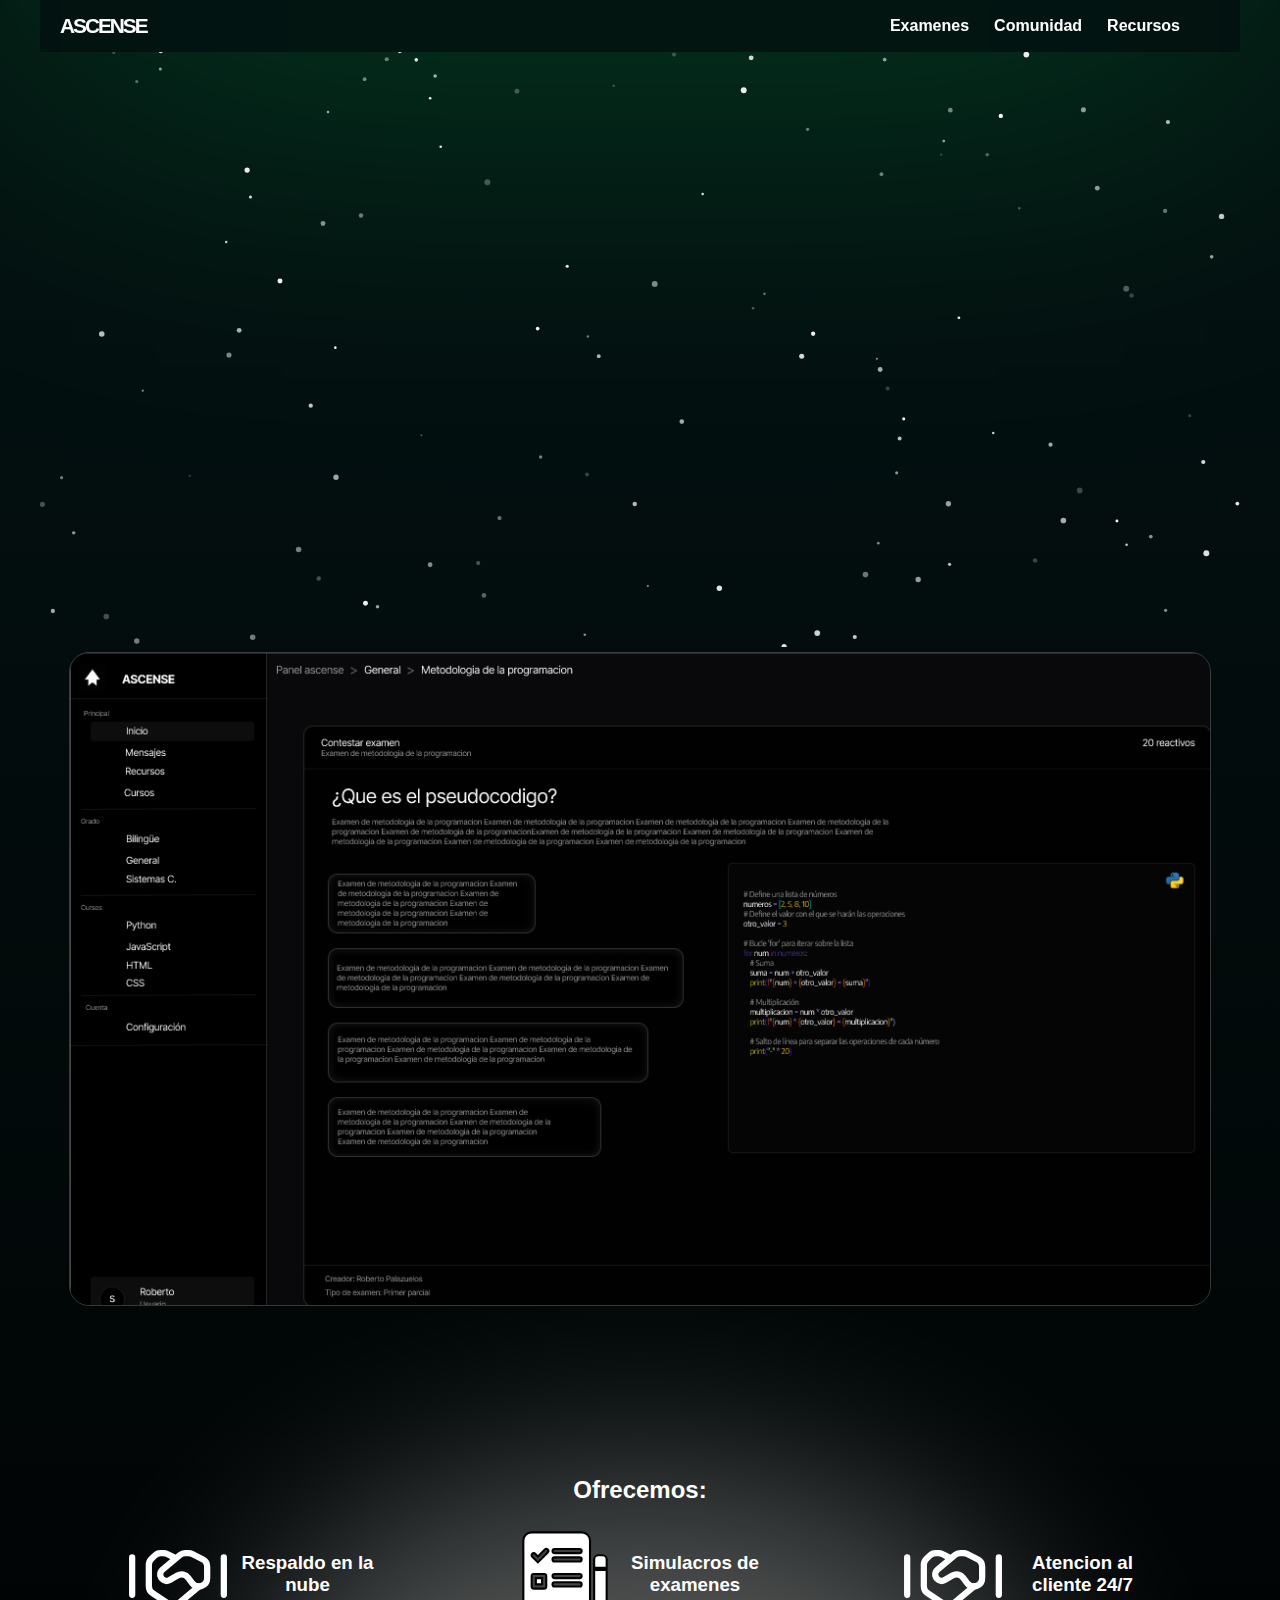
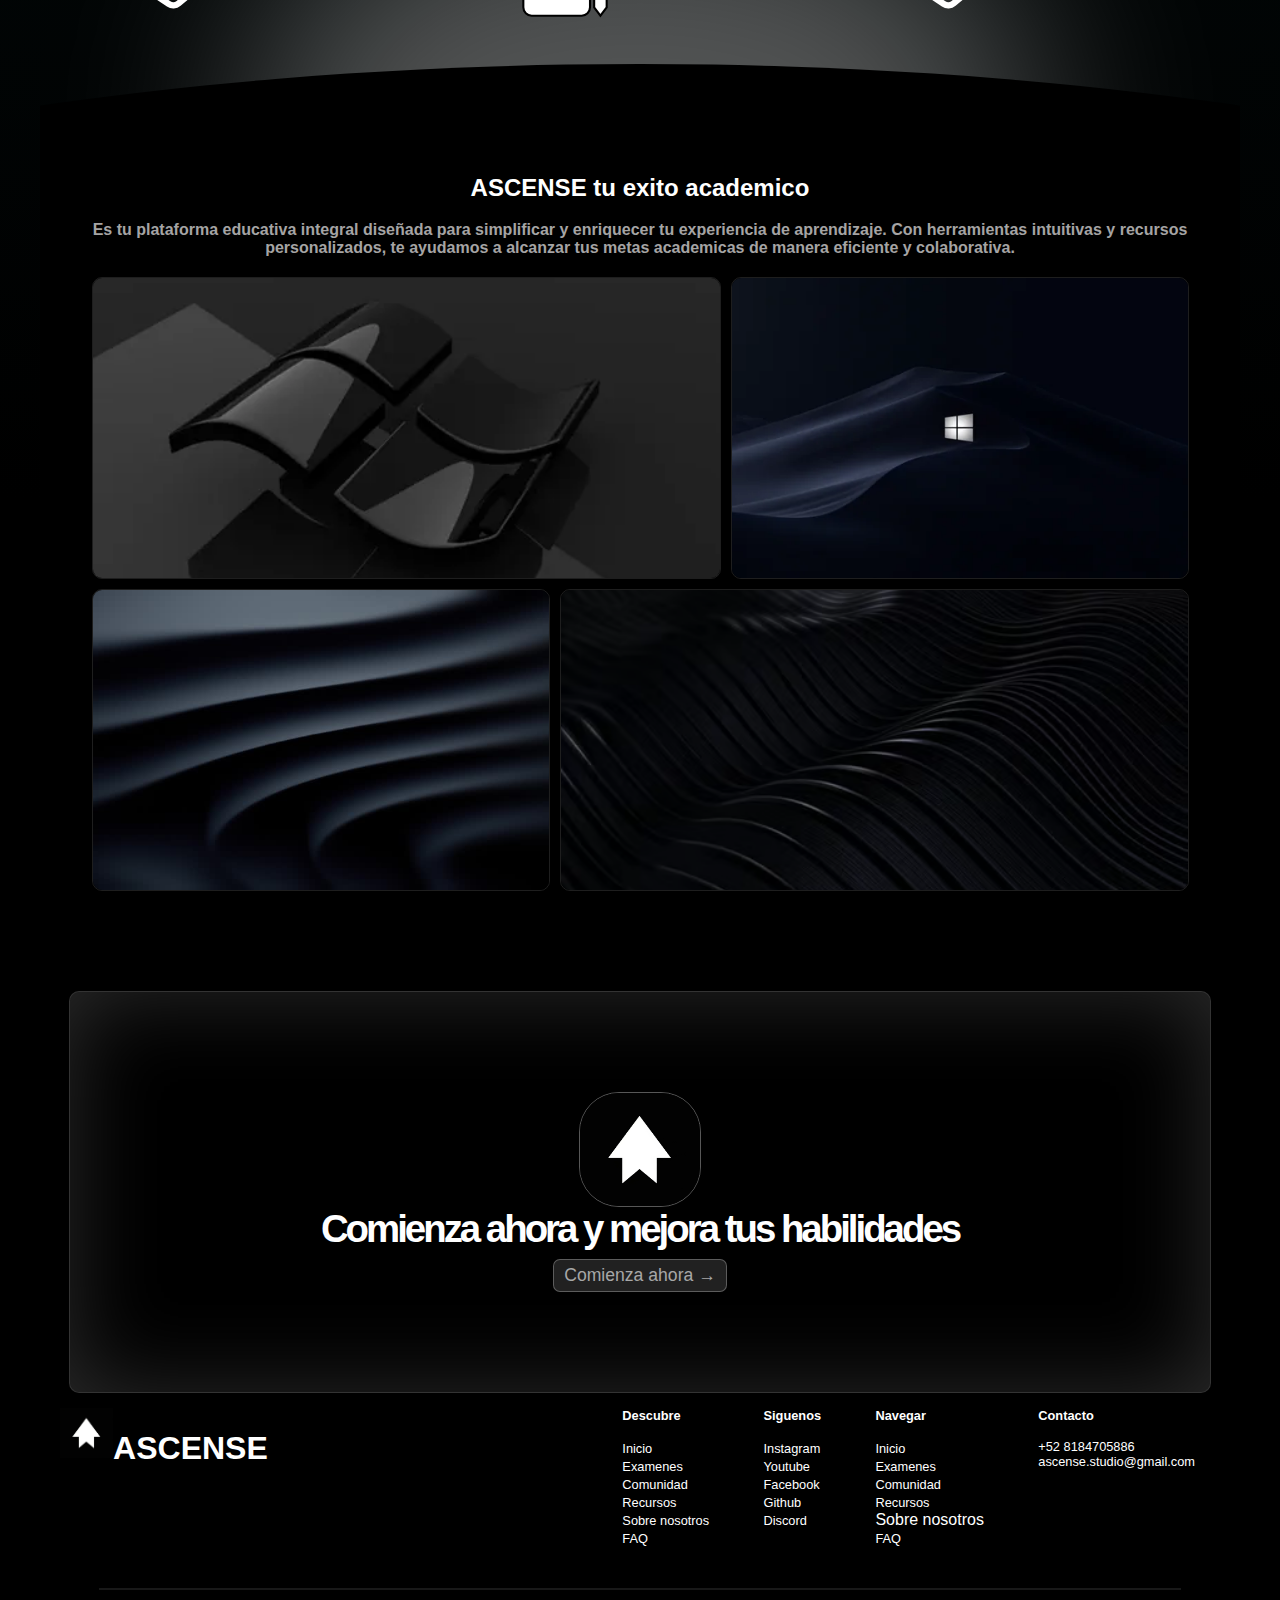
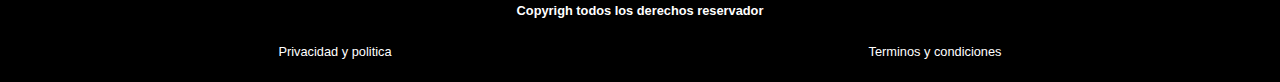
<file: index.html>
<!DOCTYPE html>
<html lang="en">
<head> 
    <meta charset="UTF-8">
    <meta name="viewport" content="width=device-width, initial-scale=1.0">
    <!--GOOGLE FONTS-->
    <!-- <link rel="preconnect" href="https://fonts.googleapis.com"> -->
    <!-- <link rel="preconnect" href="https://fonts.gstatic.com" crossorigin> -->
    <!-- <script src="https://kit.fontawesome.com/6788e71a64.js" crossorigin="anonymous"></script> -->
    <!-- <link href="https://fonts.googleapis.com/css2?family=Inter:ital,opsz,wght@0,14..32,100..900;1,14..32,100..900&display=swap" rel="stylesheet"> -->
    <!--Estilos globales para todas las paginas web-->
    <!-- <link rel="stylesheet" href="/css/style.css"> -->
    <link rel="stylesheet" href="./style.css">

    <link rel="stylesheet" href="./header.css">
    <!-- <link rel="stylesheet" href="/css/footer.css"> -->
    <!-- Script para escojer el tema -->
    <!-- <script src="/JS/theme.js"></script> -->
    <link rel="shortcut icon" href="./images/faviconASCENSE.png" type="image/x-icon">
    <title>ASCENSE</title>
</head>
<body class="">
    
    
    <header>
        <section>
            <h1 class="logo">ASCENSE</h1>
            <!-- Icono menu -->
            <button class="menu" hidden><i class="fa-solid fa-bars"></i></button>
        </section>

        <nav class="nav-content hidden-menu">
            <ul class="nav-bar">
                <li><a class="nav-item" href="./dashboardPublic.html">Examenes</a></li>
                <li><a class="nav-item" href="./dashboardExamen.html" >Comunidad</a></li>
                <li><a class="nav-item" href="/recursos" >Recursos</a></li>
            </ul>
        </nav>
    </header>

    <main class="content">
        
        <section class="hero">
             <canvas id="background"></canvas>
            <h3 class="hero-tag">🚀 Avanza con organización y enfoque</h3>
            <div class="hero-primero">
                <div class="hero-h1"><img src="./images/faviconASCENSE.png" alt="Logotipo de pagina web" width="110px"><h1>ASCENSE</h1></div>
            </div>
            <p class="hero-p">Preparate para mejorar tus examenes con los mejores recursos.</p>
            <div class="content-btns-hero">
                <a class="btn-hero" href="./dashboardPublic.html">Comenzar</a>
                <a class="btn-hero btn-info" href="https://discord.gg/xSZfaXMFDJ">Entra a nuestro discord</a>
                <!-- <a href="/0812377" class="btn-hero mas-reciente">Examen mas reciente</a> -->
            </div>
        </section>

        <!-- Preview panel -->
         <section class="panel-preview">
            <img src="./images/hero-img.png" alt="Imagen de muestra del panel" width="100px">
         </section>
        <!--  -->
         <!-- Ofrecemos -->
        <section class="ofrecemos">
            <h2>Ofrecemos:</h2>
            <div class="ofrecemos-list">
                <!--  -->
                <div class="ofrecemos-item ofrecemos-item-1">
                    <img width="100px" src="./images/support-alt-svgrepo-com.min.svg" alt="Imagen Nube">
                    <h3>Respaldo en la nube</h3>
                </div>
                <!--  -->
                <div class="ofrecemos-item ofrecemos-item-2">
                    <img width="100px" src="./images/i-exam-multiple-choice-svgrepo-com.min.svg" alt="Imagen Nube">
                    <h3>Simulacros de examenes</h3>
                </div>
                <!--  -->
                <div class="ofrecemos-item ofrecemos-item-3">
                    <img width="100px" src="./images/support-alt-svgrepo-com.min.svg" alt="Imagen Nube">
                    <h3>Atencion al cliente 24/7</h3>
                </div>
            </div>
        </section>
        <!--  -->
        <section class="informacion">
            <div class="circulo-luz"></div>
            <div class="circulo"></div>
            <!--  -->
            <article class="informacion-contenido">
                <h2>ASCENSE tu exito academico</h2>
                <p>
                    Es tu plataforma educativa integral diseñada para simplificar y enriquecer tu experiencia
                    de aprendizaje. Con herramientas intuitivas y recursos personalizados, te ayudamos a alcanzar 
                    tus metas academicas de manera eficiente y colaborativa.
                </p>
                <div class="informacion-tarjetas">
                    <!-- tarjetas de informacion -->
                     <article class="tarjeta-informacion tarjeta-informacion-1">
                        <img src="./images/oscuro.webp" alt="">
                     </article>
                     <article class="tarjeta-informacion tarjeta-informacion-2">
                        <img src="./images/oscuro2.webp" alt="">
                     </article>
                     <article class="tarjeta-informacion tarjeta-informacion-3">
                        <img src="./images/oscuro3.jpg" alt="">
                     </article>
                     <article class="tarjeta-informacion tarjeta-informacion-4">
                        <img src="./images/oscuro4.avif
                        " alt="">
                     </article>
                </div>
            </article>
            <!--  -->
            <div class="circulo-luz-bottom"></div>
        </section>
        

        <!-- Footer -->
        <footer>
            <section class="tarjeta-presentacion">
                <img src="./images/faviconASCENSE.png" alt="" class="tarjeta-presentacion-img">
                <h1 class="tarjeta-presentacion-h1">
                    Comienza ahora y mejora tus habilidades
                </h1>
                <button class="tarjeta-presentacion-boton">
                    Comienza ahora →
                </button>
            </section>
            <section class="footer-links">
                
                <article class="footer-links-ascense">
                    <img src="./images/faviconASCENSE.png" alt="">
                    <h1>ASCENSE</h1>
                </article>

                <article class="footer-link footer-links-descubre">
                    <p>Descubre</p>
                    <nav>
                        <ul>
                            <li><a href="">Inicio</a></li>
                            <li><a href="">Examenes</a></li>
                            <li><a href="">Comunidad</a></li>
                            <li><a href="">Recursos</a></li>
                            <li><a href="">Sobre nosotros</a></li>
                            <li><a href="">FAQ</a></li>
                        </ul>
                    </nav>
                </article>

                <article class="footer-link footer-links-siguenos">
                    <p>Siguenos</p>
                    <nav>
                        <ul>
                            <li><a href="">Instagram</a></li>
                            <li><a href="">Youtube</a></li>
                            <li><a href="">Facebook</a></li>
                            <li><a href="">Github</a></li>
                            <li><a href="">Discord</a></li>
                        </ul>
                    </nav>
                </article>
                <article  class="footer-link footer-links-navegar">
                    <p>Navegar</p>
                    <nav>
                        <ul>
                            <li><a href="">Inicio</a></li>
                            <li><a href="">Examenes</a></li>
                            <li><a href="">Comunidad</a></li>
                            <li><a href="">Recursos</a></li>
                            <li><a href=""></a>Sobre nosotros</li>
                            <li><a href="">FAQ</a></li>
                        </ul>
                    </nav>
                </article>
                <article class="footer-link footer-links-contacto">
                    <p>Contacto</p>
                    <nav>
                        <ul>
                            <li><p>+52 8184705886</p></li>
                            <li><p>ascense.studio@gmail.com</p></li>
                        </ul>
                    </nav>
                </article>

            </section>

            <!-- <hr style="height: 100px;"> -->
            <hr>
            <!-- copyright -->
            <section class="footer-copyright" style="width: 100%;">
                <p>Copyrigh todos los derechos reservador</p>
                <p class="terminos-condiciones">
                    <a href="">Privacidad y politica</a>
                    <a href="">Terminos y condiciones</a>
                </p>
            </section>
        </footer>
       <!-- <script src="/JS/main.js"></script>  -->

       <script>

const canvas = document.getElementById("background");
const ctx = canvas.getContext("2d");

canvas.width = window.innerWidth;
canvas.height = window.innerHeight;

let particlesArray = [];

class Particle {
  constructor() {
    this.x = Math.random() * canvas.width;
    this.y = Math.random() * canvas.height;
    this.size = Math.random() * 2 + 1;
    this.speedX = (Math.random() - 0.5) * 0.5; // movimiento horizontal suave
    this.speedY = (Math.random() - 0.5) * 0.5; // movimiento vertical suave
    this.opacity = Math.random() * 0.8 + 0.2; // opacidad aleatoria
  }

  update() {
    this.x += this.speedX;
    this.y += this.speedY;

    // Reaparecer en pantalla al salir de los bordes
    if (this.x < 0) this.x = canvas.width;
    if (this.x > canvas.width) this.x = 0;
    if (this.y < 0) this.y = canvas.height;
    if (this.y > canvas.height) this.y = 0;
  }

  draw() {
    ctx.beginPath();
    ctx.arc(this.x, this.y, this.size, 0, Math.PI * 2);
    ctx.fillStyle = `rgba(255,255,255,${this.opacity})`;
    ctx.fill();
  }
}

function handleParticles() {
  particlesArray.forEach(p => {
    p.update();
    p.draw();
  });
}

function init() {
  particlesArray = [];
  // Cantidad proporcional al área de la pantalla
  const count = Math.floor((canvas.width * canvas.height) / 7000); 
  for (let i = 0; i < count; i++) {
    particlesArray.push(new Particle());
  }
}

function animate() {
  ctx.clearRect(0, 0, canvas.width, canvas.height);
  handleParticles();
  requestAnimationFrame(animate);
}

window.addEventListener("resize", () => {
  canvas.width = window.innerWidth;
  canvas.height = window.innerHeight;
  init();
});

init();
animate();

 </script>
</body>
</html>
</file>
<file: style.css>
body {
  margin: 0;
  padding: 0;
  font-family: sans-serif;
  color: white;
  background: linear-gradient(#030E0F 15%, #000000 64%);
  overflow-x: hidden;
  max-width: 1200px;
  margin: 0 auto;
}

.content {
  overflow: hidden;
}
/* Gradiente de arriba */
.hero {
  overflow: hidden;
  display: flex;
  flex-direction: column;
  align-items: center;
  max-height: 600px;
  justify-content: center;
  height: 100vh;
}

.hero-tag {
  background-color: #252525;
  color: rgb(156, 155, 155);
  font-weight: 100;
  font-size: 0.8rem;
  padding: 5px 10px;
  border-radius: 50px;
  border: rgba(255, 255, 255, 0.171) 1px solid;
  position: relative;
  overflow: hidden;
  animation: fade-up .8s ease;
}

.hero-tag::after {
  content: '';
  display: flex;
  position: absolute;
  width: 20px;
  height: 50px;
  background: rgba(255, 255, 255, 0.39);
  top: -10px;
  right: -20px;
  transform: skew(-20deg, -10deg);
  animation: tag .5s linear;

}

@keyframes tag {
  to { transform: translate(-280px);}
}
.hero-h1 {
  display: flex;
  flex-direction: column;
  margin: 0;
  padding: 0;
  align-items: center;
  letter-spacing: -5px;
  width: 100%;
  min-width: 300px;
  opacity: 0;
  animation: fade-up .8s ease forwards .2s;
  /* transform: translateY(0); */
 }

@keyframes fade-up {
  from {transform: translateY(-10px); opacity: 0;}
  to {transform: translateY(0); opacity: 1;}
}

.hero-h1 h1 {
  font-size: 3.2rem;
  margin: 0;
}
.hero-h1 img {

  padding: 0;
  border-radius: 35%;
  border: rgba(255, 255, 255, 0.452) 1px solid;
}

.hero-p {
  font-size: 1rem;
  color: white;
  text-align: center;
  max-width: 300px;
  opacity: 0;
  animation: fade-up .8s ease .4s forwards;
  
}

.content-btns-hero {
  display: flex;
  flex-wrap: wrap;
  justify-content: center;
  gap: 10px;
  opacity: 0;
  animation: fade-up .8s ease .6s forwards;

}




.btn-hero:nth-child(1) {
  max-width: 180px;
}

.btn-hero {
  text-align: center;
  color: white;
  text-decoration: none;
  font-weight: bold;
  background: #10101049;
  padding: 10px 30px;
  border: rgba(255, 255, 255, 0.205) 1px solid;
  border-radius: 20px;
  transition: transform 0.2s;
}

.btn-hero:hover {
  transform: translateY(-5px);

}

.hero::after {
  content: '';
  display: block;
  width: 100%;
  height: 500px;
  background: linear-gradient(#00D77A, #07FA6C 58%);
  opacity: .2;
  position: absolute;
  top: -150px;
  left: 50%;
  z-index: -1000;
  transform: translate(-50%, -50%);
  filter: blur(200px);
}

/* header */


/* Panel  preview */

.panel-preview img {
  width: 95%;
  display: block;
  border-radius: 20px;
  border: rgba(255, 255, 255, 0.205) 1px solid;
  margin: 0 auto;
}

/* ofrecemos */
.ofrecemos {
  margin: 150px auto;
  text-align: center;
  display: flex;
  flex-direction: column;
  width: 100%;
}

.ofrecemos h2 {
  width: 100%;

}
.ofrecemos-list {
  display: flex;
  flex-direction: column;
  justify-content: space-evenly;
  width: 100%;
  gap: 50px;
  margin: 0 auto;
  align-items: center;
}
.ofrecemos-item {
  width: 250px;
  text-align: center;
  display: flex;
  align-items: center;
  gap: 10px;
}

/* Informacion */
.informacion {
  position: relative;
  display: block;
  flex-wrap: wrap;
  position: relative;
  overflow: visible;
}

/* Circulo principal */
.circulo {
  position: absolute;
  background: black;
  top: -10px;
  left: 50%;
  transform: translate(-50%, -10%);
  height: 1000px;
  width: 250%;
  z-index: -1;
  border-radius: 100%;
}

/* Luz debajo */
.circulo-luz {
  content: '';
  position: absolute;
  width: 800px;
  height: 500px;
  border-radius: 100%;
  background: rgba(255, 255, 255, 0.322);

  top: -50px;
  filter: blur(100px);
  left: 50%;
  transform: translate(-50%, -50%);
  z-index: -1000;
}

.circulo-luz-bottom {
  content: '';
  position: absolute;
  bottom: -50px;
  left: 50%;
  transform: translate(-50%, -10%);
  width: 60%;
  height: 300px;
  z-index: -2;
  background: linear-gradient(#0c2431, #007580);
  filter: blur(80px);

}

.informacion-contenido {
  /* background: brown */
  width: 100%;

}
.informacion-contenido h2 {
  text-align: center;
}

.informacion-contenido p {
  width: 100%;
  text-align: center;
  margin: 0 auto 20px;

}
.informacion-tarjetas {
  width: 95%;
  display: flex;
  flex-wrap: wrap;
  align-items: center;
  justify-content:center;
  gap: 10px;
  margin: 0 auto;
}
/* tarjetas informacion */
.tarjeta-informacion {
  position: relative;
  width: 100%;
  height: 300px;
  overflow: hidden;
  border-radius: 10px;
  border: 1px solid rgba(255, 255, 255, 0.116);
  box-shadow: -10px -10px 5px black inset;
}


.tarjeta-informacion img {
  object-fit: cover;
  width: 100%;
  height: 100%;
}



/* footer */
footer {
  flex-direction: column;
  margin-top: 100px;
}

.tarjeta-presentacion {
  border-radius: 10px;
  background: black;
  display: flex;
  flex-direction: column;
  align-items: center;
  justify-content: center;
  width: 95%;
  padding: 100px 0;
  margin: 0 auto;
  border: 1px solid rgba(255, 255, 255, 0.199);
  box-shadow: 0 0 90px rgba(255, 255, 255, 0.171) inset;
  margin-bottom: 15px;
}

.tarjeta-presentacion-img {
  border: 1px solid rgba(255, 255, 255, 0.342);
  width: 120px;
  border-radius: 40px;
}

.tarjeta-presentacion-h1 {
  font-size: 2.4rem;
  margin: 0 0 8px;
  letter-spacing: -3px;
  text-align: center;
}

.tarjeta-presentacion-boton {
  background: #212121;
  color: rgb(167, 167, 167);
  border-radius: 7px;
  font-weight: 100;
  font-size: 1.1rem;
  border: 1px solid rgba(255, 255, 255, 0.267);
  padding: 5px 10px;
}

.tarjeta-presentacion-boton:hover {
  cursor: pointer;
}

/* seccion links */
.footer-links {
  display: flex;
  flex-direction: column;
  padding-left: 20px;
  justify-content: space-between;
  width: 95%;
}
.footer-link {
  margin: 0 5px;

}
.footer-links-ascense {
  width: 45%;
  margin-bottom: 100px;
  display: flex;
}
.footer-links-ascense img {
  height: 50px;
}
.footer-links article p{
  font-size: 0.8rem;
  margin: 0;
  font-weight: 900;
  color:white;
}
.footer-links article nav ul{
  padding: 0;

}
.footer-links article nav ul li{
  list-style: none;
}

.footer-links article nav ul li a, .footer-links article nav ul li p {
  font-size: 0.8rem;
  text-decoration: none;
  color: white;
  font-weight: 100;
}

/* seccion copyright */
.footer-copyright {
  display: flex;
  flex-direction: column;
  align-items: center;
  justify-content: space-around;
  margin-bottom: 10px;
  font-size: 0.8rem;
}
.footer-copyright p {
  color: white;
  
}
.terminos-condiciones {
  width: 100%;
  display: flex;
  justify-content: space-around;
  align-items: center;
}

.terminos-condiciones a {
  text-decoration: none;
  color: white;
  font-weight: 100;
}

footer hr {
  width: 90%;
  margin: 0 auto;
  border: 1px solid rgba(255, 255, 255, 0.096);
}


/* diseño mobile */
@media screen and (min-width: 310px) {
  .hero-h1 h1 {
    /* opacity: 0; */
    font-size: 5rem;
  }
}

@media screen and (min-width: 300px) {
  .hero-h1 h1 {
    /* opacity: 0; */
    font-size: 4rem;
  }
}
@media screen and (min-width: 710px) {
  /* hero */
  .hero {
  }
  .hero-h1 {
    flex-direction: row;;
  }
  .hero-h1 h1 {
    font-size: 7rem;
    width: 100%;
  }

  .hero-p {
    font-size: 1.5rem;
    min-width: 700px;
  }
  /* ofrecemos */
  .ofrecemos-list {
    flex-direction: row;
  }
  /* informacion */
  .tarjeta-informacion:nth-child(1) {width: 55%;}
  .tarjeta-informacion:nth-child(2) {width: 40%;}
  .tarjeta-informacion:nth-child(3) {width: 40%;}
  .tarjeta-informacion:nth-child(4) {width: 55%;}
  /* footer */
  .footer-links {
    flex-direction: row;
  }
}
</file>
<file: header.css>
header {
  background-color: #030e0fc2;
  /* background-color: red; */
  color: var(--color); 
  width: 100%;
  max-width: 1200px;
  display: flex;
  flex-direction: column;
  transition: .5s;
  position: sticky;
  top: 0;
  backdrop-filter: blur(50px);
  z-index: 10;
}
header section {
  width: 100%;
  display: flex;
  justify-content: space-between;
}
.menu {
  background-color: transparent;
  padding: 10px 10px;
  border: none;
  border-radius: 5px;
  color: white;
  cursor: pointer;
  display: block;
}
.logo {
  letter-spacing: -2px;
  font-size: 1.3rem;
  font-weight: bold;
  text-decoration: none;
  margin-left: 5px;
}

.nav-content {
  margin: 0 50px 0 0;
  /* width: 100%; */
}
.hidden-menu {
  display: none;
}
.nav-bar {
  display: flex;
  flex-direction: column;
  gap: 5px;
  list-style: none;
  width: 100%;
  margin: 0;
  padding: 0;
  /* background-color: red; */
  position: fixed;
}
.nav-item {
  background-color: #030e0fc2;
  padding: 10px;
  display: flex;
  text-decoration: none;
  color: white;
  transition: .2s;
  font-weight: bold;
  width: 100%;

}
.nav-item:hover {
  cursor: pointer;
  color: #666464;
}
p {
  color: #a5a4a4;
  font-weight: bold;
}

/*EStilos globales para clase "content" y sus relaciones*/

.content {
  width: 100%;
  max-width: 1400px;
  margin: 0 auto;
}

@media only screen and (min-width: 600px) {
  .nav-content {display: flex;

  }
  .nav-bar{display: flex;
    position: inherit;
  flex-direction: row;
}
.nav-item {
    background-color: transparent;

}
  .menu {
    display: none;
    /* color: red; */
  }
  

  header {
      flex-direction: row;
      align-items: center;
      justify-content: space-between;
  }
  .logo {

    margin-left: 20px;
  }
}
</file>
